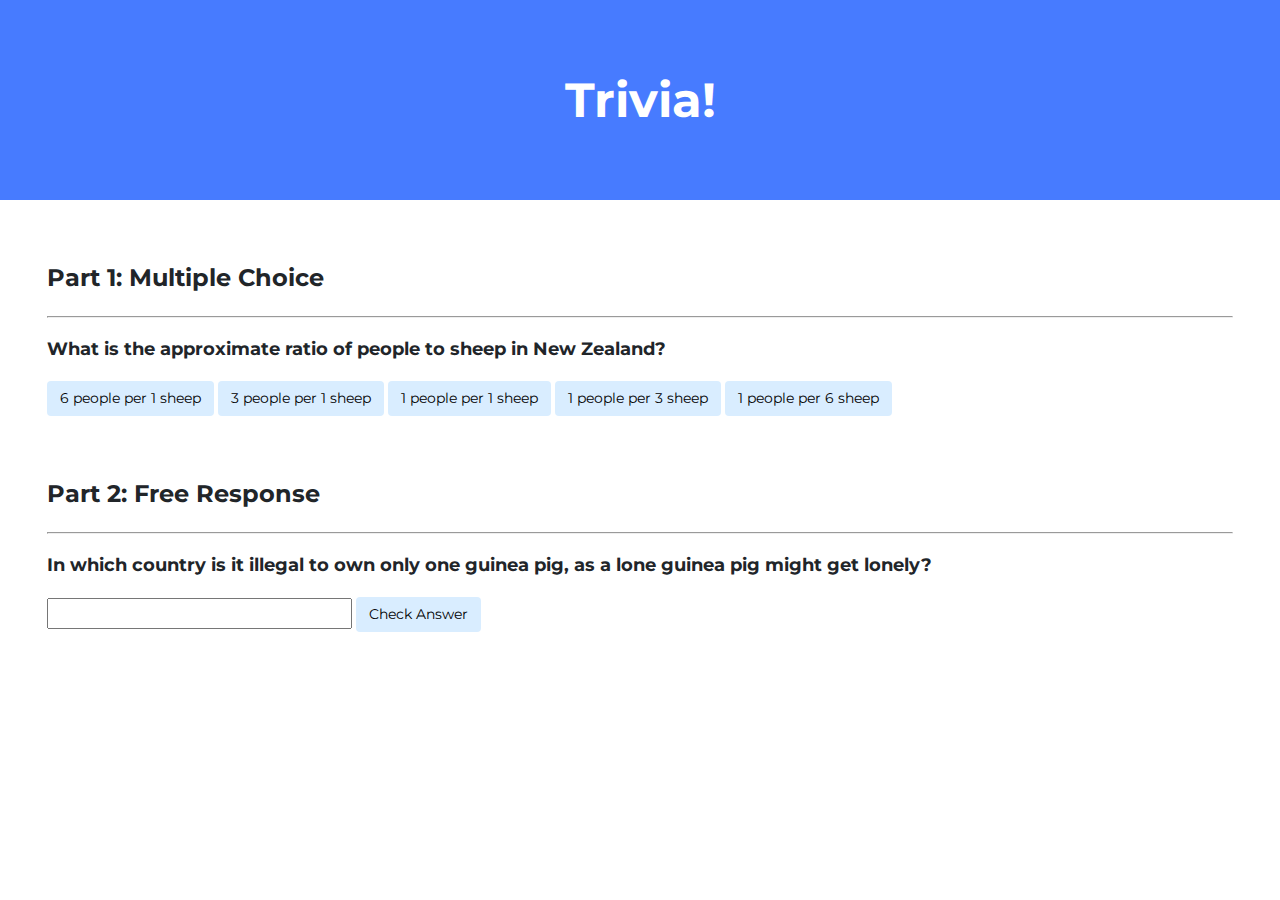
<file: Week 8/lab8/trivia/index.html>
<!DOCTYPE html>

<html lang="en">
    <head>
        <link href="https://fonts.googleapis.com/css2?family=Montserrat:wght@500&display=swap" rel="stylesheet">
        <link href="styles.css" rel="stylesheet">
        <title>Trivia!</title>
        <script>
            // TODO: Add code to check answers to questions
        </script>
    </head>
    <body>
        <div class="header">
            <h1>Trivia!</h1>
        </div>

        <div class="container">
            <div class="section">
                <h2>Part 1: Multiple Choice </h2>
                <hr>
                <h3>What is the approximate ratio of people to sheep in New Zealand?</h3>
                <!-- TODO: Add multiple choice question here -->
                <button class = "incorrect">6 people per 1 sheep</button>
                <button class = "incorrect">3 people per 1 sheep</button>
                <button class = "incorrect">1 people per 1 sheep</button>
                <button class = "incorrect">1 people per 3 sheep</button>
                <button class = "correct">1 people per 6 sheep</button>
                <p id = "feedback1"></p>
                <script>
                    document.addEventListener('DOMContentLoaded', function(){
                        let correct = document.querySelector('.correct');
                        correct.addEventListener('click', function(){
                            correct.style.backgroundColor = 'green';
                            document.querySelector('#feedback1').innerHTML = 'Correct!';
                        });
                        let incorrects = document.querySelectorAll('.incorrect');
                            for (let i = 0; i < incorrects.length; i++){
                                incorrects[i].addEventListener('click', function(){
                                    incorrects[i].style.backgroundColor = 'red'
                                    document.querySelector('#feedback1').innerHTML = 'Incorrect!';
                                });
                            }
                        });
                </script>
            </div>

            <div class="section">
                <h2>Part 2: Free Response</h2>
                <hr>
                <h3>In which country is it illegal to own only one guinea pig, as a lone guinea pig might get lonely?</h3>
                <input type = "Text"></input>
                <button id = "check">Check Answer</button>
                <p id = "feedback2"></p>
                <script>
                    document.addEventListener('DOMContentLoaded', function(){
                        document.querySelector('#check').addEventListener('click', function(){
                            let input = document.querySelector('input');
                            if(input.value == 'Switzerland')
                            {
                                input.style.backgroundColor = 'green';
                                document.querySelector('#feedback2').innerHTML = 'Correct!';
                            }
                            else
                            {
                                input.style.backgroundColor = 'red';
                                document.querySelector('#feedback2').innerHTML = 'Incorrect!';
                            }
                        });
                    });
                </script>
            </div>
        </div>
    </body>
</html>
</file>
<file: Week 8/lab8/trivia/styles.css>
body {
    background-color: #fff;
    color: #212529;
    font-size: 1rem;
    font-weight: 400;
    line-height: 1.5;
    margin: 0;
    text-align: left;
}

.container {
    margin-left: auto;
    margin-right: auto;
    padding-left: 15px;
    padding-right: 15px;
}

.header {
    background-color: #477bff;
    color: #fff;
    margin-bottom: 2rem;
    padding: 2rem 1rem;
    text-align: center;
}

.section {
    padding: 0.5rem 2rem 1rem 2rem;
}

.section:hover {
    background-color: #f5f5f5;
    transition: color 2s ease-in-out, background-color 0.15s ease-in-out;
}


h1 {
    font-family: 'Montserrat', sans-serif;
    font-size: 48px;
}

h3 {
    font-family: 'Montserrat', sans-serif;
    font-size: 18px;
}

h2 {
    font-family: 'Montserrat', sans-serif;
    font-size: 24px;
}

.feedback1, .feedback2{
    font-family: 'Montserrat', sans-serif;
    font-size: 18px;
}

button, input[type="submit"] {
    background-color: #d9edff;
    border: 1px solid transparent;
    border-radius: 0.25rem;
    font-family: 'Montserrat', sans-serif;
    font-size: 14px;
    font-weight: 400;
    line-height: 1.5;
    padding: 0.375rem 0.75rem;
    text-align: center;
    transition: color 0.15s ease-in-out, background-color 0.15s ease-in-out, border-color 0.15s ease-in-out, box-shadow 0.15s ease-in-out;
    vertical-align: middle;
}


input[type="text"] {
    line-height: 1.8;
    width: 25%;
    font-family: 'Montserrat', sans-serif;
    font-size: 14px;
}

input[type="text"]:hover {
    background-color: #f5f5f5;
    transition: color 2s ease-in-out, background-color 0.15s ease-in-out;
    font-family: 'Montserrat', sans-serif;
    font-size: 14px;
}
</file>
